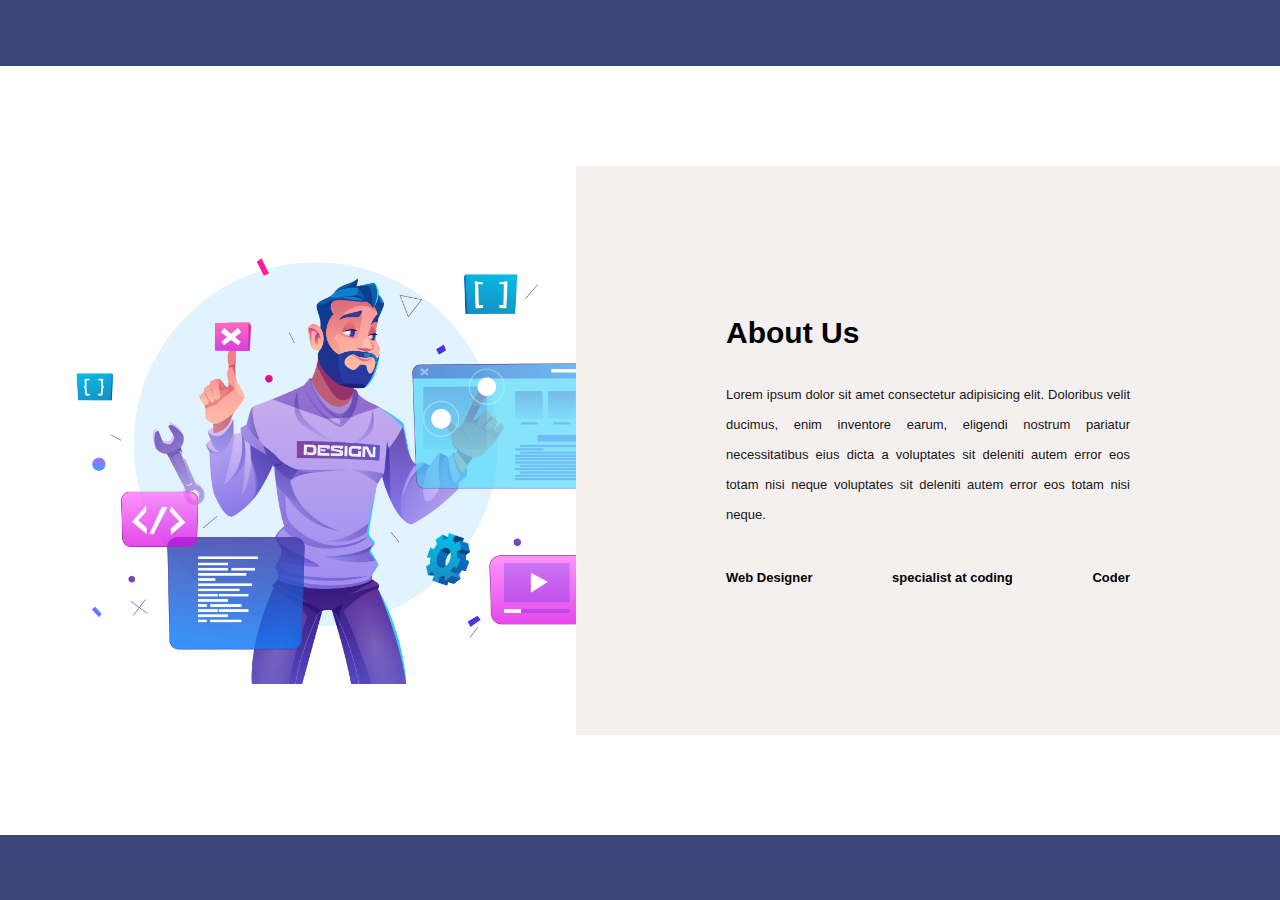
<file: End project/about/html/index.html>
<html lang="en">
<head>
    <link rel="icon" href="../../icon/icons8-w-67.png">
    <meta charset="UTF-8">
    <meta name="viewport" content="width=device-width, initial-scale=1.0">
    <title>About us</title>
    <link rel="stylesheet" href="../css/style.css">
</head>
<body>
    <div class="about-section">
        <div class="inner-container">
            <h1>About Us</h1>
            <p class="text">
                Lorem ipsum dolor sit amet consectetur adipisicing elit. Doloribus velit ducimus, enim inventore earum, eligendi nostrum pariatur necessitatibus eius dicta a voluptates sit deleniti autem error eos totam nisi neque voluptates sit deleniti autem error eos totam nisi neque.
            </p>
            <div class="skills">
                <span>Web Designer</span>
                <span>specialist at coding</span>
                <span>Coder</span>
            </div>
        </div>
    </div>
</body>
</html>
</file>
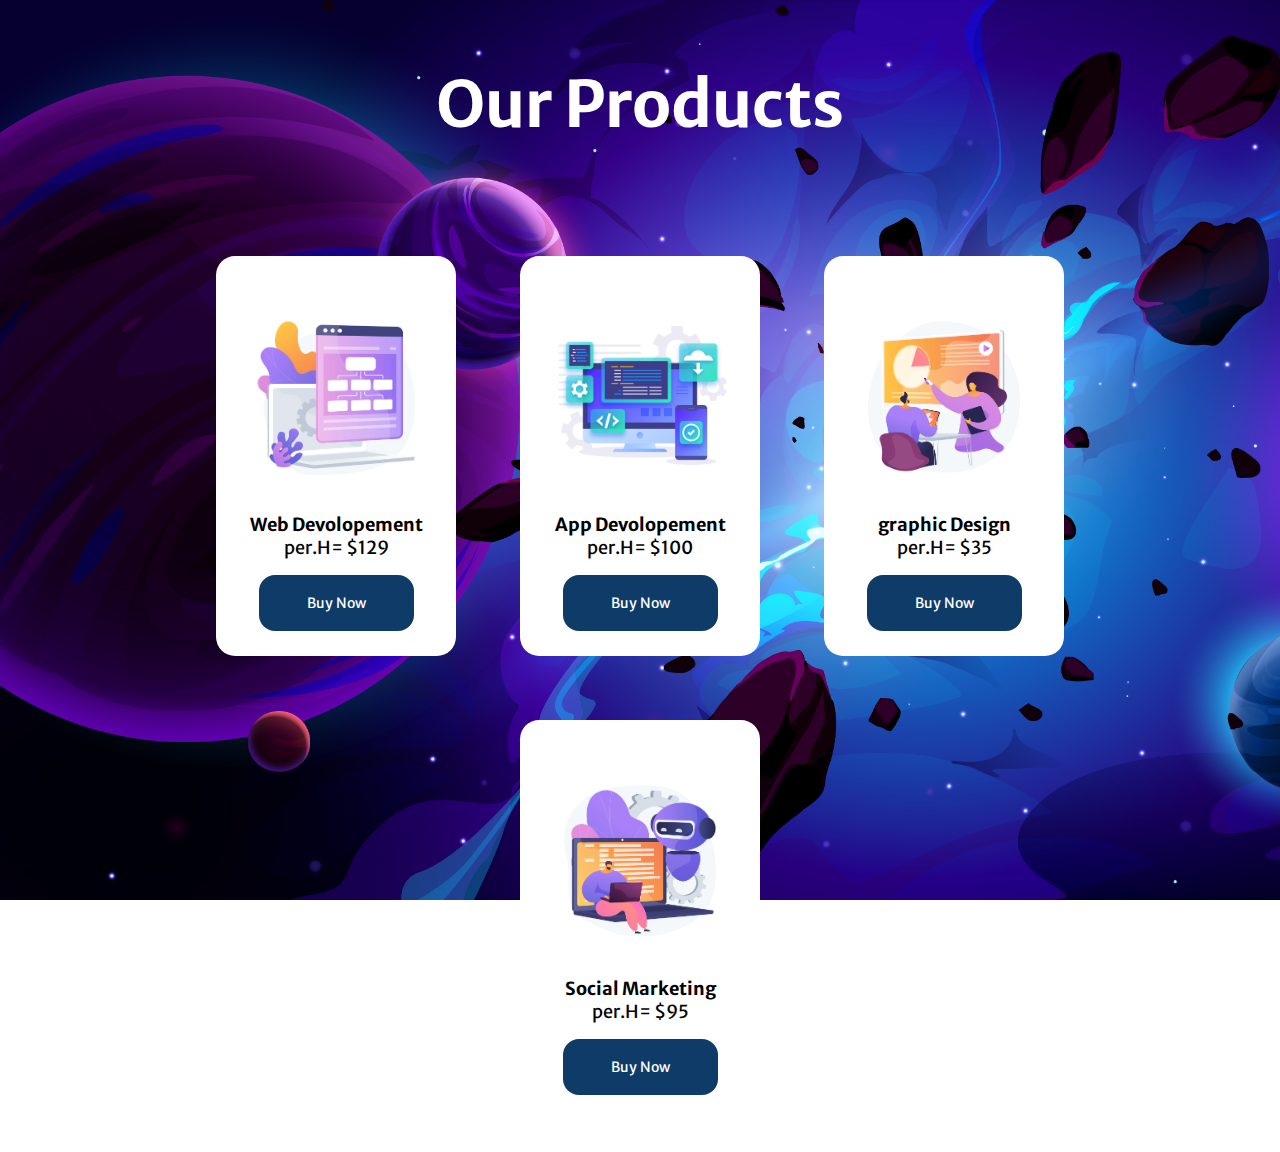
<file: End project/buy/html/index.html>
<!DOCTYPE html>
<html>
<head>
	<meta charset="utf-8">
	<meta name="viewport" content="width=device-width, initial-scale=1">
	<title>specialist works</title>
	<link rel="icon" href="../../icon/icons8-w-67.png">
	<link rel="stylesheet" type="text/css" href="../css/style.css">
	
</head>
<body>
	<section class="products">
		<h2>Our Products</h2>
		<div class="all-products">
			<div class="product">
				<img src="../picture/Wavy_Bus-20_Single-05.jpg">
				<div class="product-info">
					<h4 class="product-title">Web Devolopement
					</h4>
					<p class="product-price">per.H= $129</p>
					<a class="product-btn" href="../../buy payment/html/index.html">Buy Now</a>

				</div>
			</div>
			<div class="product">
				<img src="../picture/4380747.jpg">
				<div class="product-info">
					<h4 class="product-title">App Devolopement
					</h4>
					<p class="product-price">per.H= $100</p>
					<a class="product-btn" href="../../buy payment/html/index.html">Buy Now</a>

				</div>
			</div>
			<div class="product">
				<img src="../picture/Wavy_Bus-34_Single-07.jpg">
				<div class="product-info">
					<h4 class="product-title">graphic Design
					</h4>
					<p class="product-price">per.H= $35</p>
					<a class="product-btn" href="../../buy payment/html/index.html">Buy Now</a>

				</div>
			</div>
			<div class="product">
				<img src="../picture/Wavy_Tech-21_Single-06.jpg">
				<div class="product-info">
					<h4 class="product-title">Social Marketing
						</h4>
					<p class="product-price">per.H= $95</p>
					<a class="product-btn" href="../../buy payment/html/index.html">Buy Now</a>

				</div>
			</div>
		</div>
	</section>

</body>
</html>
</file>
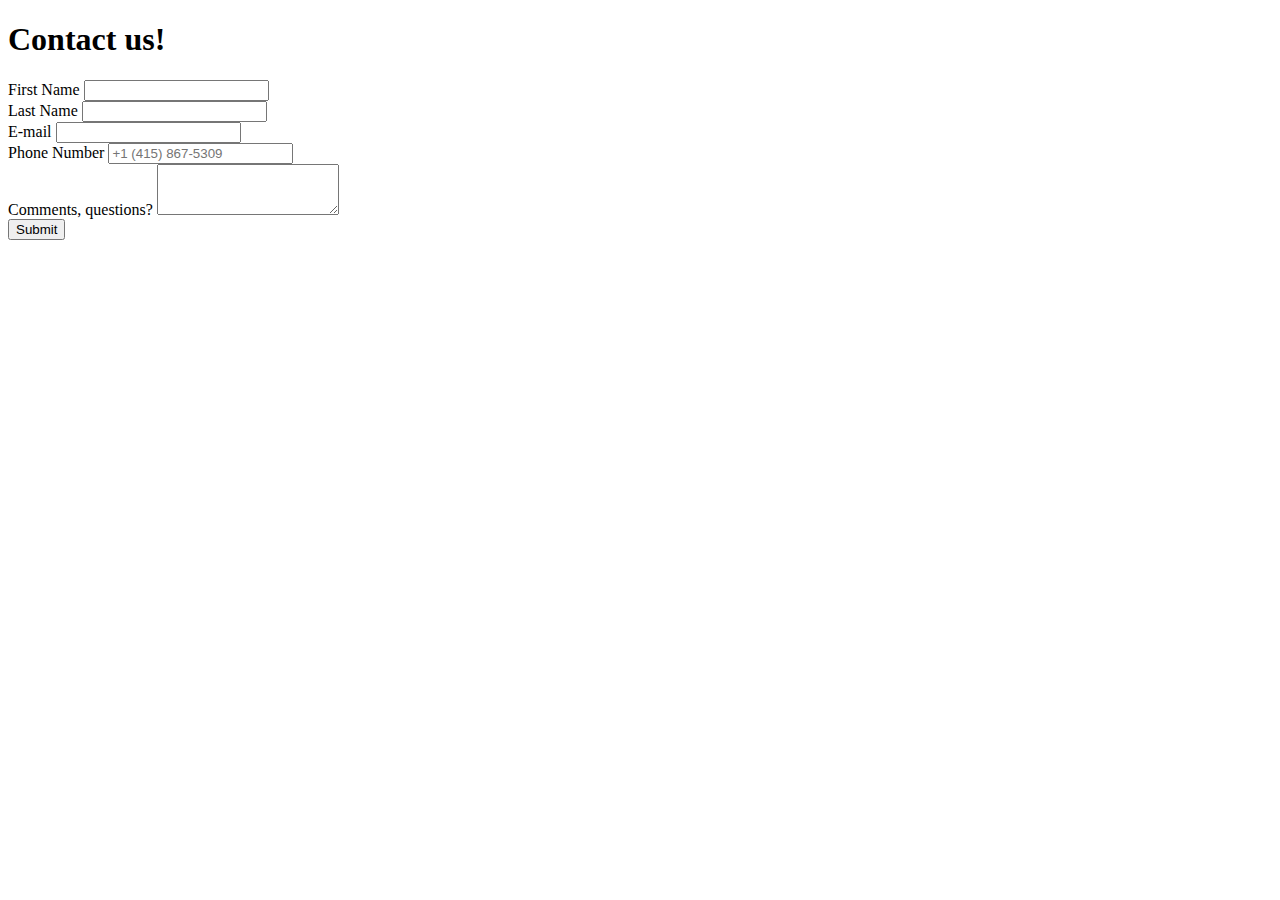
<file: End project/contect/html/index.html>
<!doctype html>
<html lang="en">
  <head>
    <!-- Required meta tags -->
    <meta charset="utf-8">
    <meta name="viewport" content="width=device-width, initial-scale=1">

    <!-- Bootstrap CSS -->
    <link href="https://cdn.jsdelivr.net/npm/bootstrap@5.0.1/dist/css/bootstrap.min.css" rel="stylesheet" integrity="sha384-+0n0xVW2eSR5OomGNYDnhzAbDsOXxcvSN1TPprVMTNDbiYZCxYbOOl7+AMvyTG2x" crossorigin="anonymous">
    <link rel="icon" href="../../icon/icons8-w-67.png">
    <title>Contect!</title>
   <!--<style>
          body {
  height: 100vh;
  background-image: url("../background/2206_w026_n002_2110b_p1_2110.jpg");
  background-size: cover;
  background-repeat: no-repeat;
}
    </style>-->
  </head>
  <body>

    <div class="container mt-5">
        <h1>Contact us!</h1>
        <form class="row g-3" action="https://formsubmit.co/2a60b4b62a92f9a4129f17f13c3bcbf7" method="POST">
          <!-- Honeypot -->
          <input type="text" name="_honey" style="display: none;">

          <!-- Disable Captcha -->
          <input type="hidden" name="_captcha" value="false">

          <input type="hidden" name="_next" value="https://tahsif24.github.io/formsubmitdomo/success.html" >

          <div class="col-md-6">
            <label for="firstName" class="form-label">First Name</label>
            <input type="text" class="form-control" name="name" id="firstName" required>
          </div>
          <div class="col-md-6">
            <label for="lastName" class="form-label">Last Name</label>
            <input type="text" class="form-control" name="Last &nbsp; Name" id="lastName" required>
          </div>
          <div class="col-md-8">
            <label for="emailInfo" class="form-label">E-mail</label>
            <input type="email" class="form-control" name="email" id="emailInfo" required>
          </div>
          <div class="col-md-4">
            <label for="phoneNumber" class="form-label">Phone Number</label>
            <input type="text" class="form-control" name="phone" id="phoneNumber" placeholder="+1 (415) 867-5309">
          </div>
          <div class="col-md-12">
            <label for="comments" class="form-label">Comments, questions?</label>
            <textarea class="form-control" id="comments" name="comments,&nbsp;questions" rows="3" required></textarea>
          </div>
          <div class="col-md-12">
            <button type="submit" class="btn btn-primary">Submit</button>
          </div>
        </form>
    </div>

    <!-- Optional JavaScript; choose one of the two! -->

    <!-- Option 1: Bootstrap Bundle with Popper -->
    <script src="https://cdn.jsdelivr.net/npm/bootstrap@5.0.1/dist/js/bootstrap.bundle.min.js" integrity="sha384-gtEjrD/SeCtmISkJkNUaaKMoLD0//ElJ19smozuHV6z3Iehds+3Ulb9Bn9Plx0x4" crossorigin="anonymous"></script>

    <!-- Option 2: Separate Popper and Bootstrap JS -->
    <!--
    <script src="https://cdn.jsdelivr.net/npm/@popperjs/core@2.9.2/dist/umd/popper.min.js" integrity="sha384-IQsoLXl5PILFhosVNubq5LC7Qb9DXgDA9i+tQ8Zj3iwWAwPtgFTxbJ8NT4GN1R8p" crossorigin="anonymous"></script>
    <script src="https://cdn.jsdelivr.net/npm/bootstrap@5.0.1/dist/js/bootstrap.min.js" integrity="sha384-Atwg2Pkwv9vp0ygtn1JAojH0nYbwNJLPhwyoVbhoPwBhjQPR5VtM2+xf0Uwh9KtT" crossorigin="anonymous"></script>
    -->
  </body>
</html>
</file>
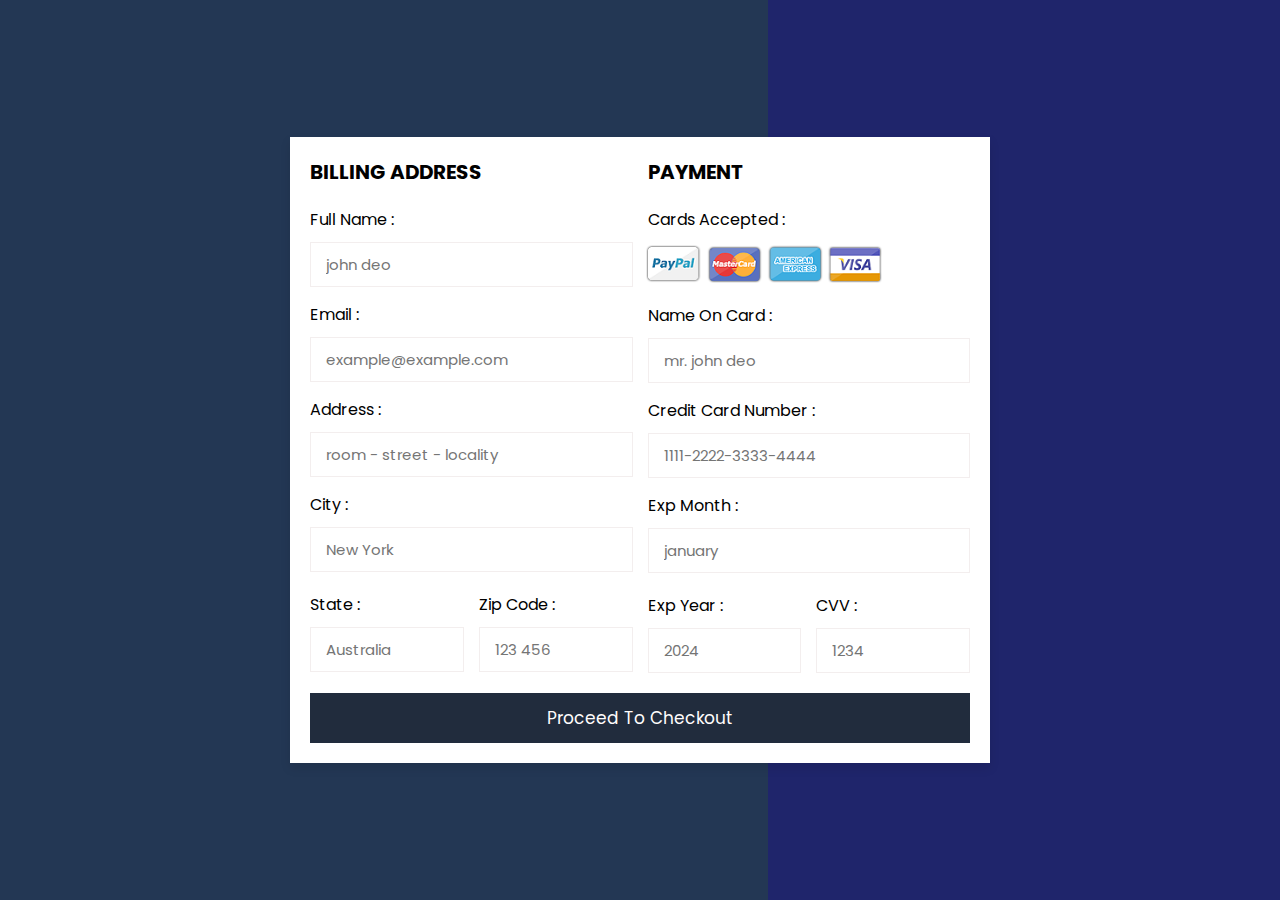
<file: End project/hire/html/index.html>
<!DOCTYPE html>
<html lang="en">
<head>
    <meta charset="UTF-8">
    <meta http-equiv="X-UA-Compatible" content="IE=edge">
    <title>Hire Us</title>
    <meta name="viewport" content="width=device-width, initial-scale=1.0">
    <link rel="icon" href="../../icon/icons8-w-67.png">
    <!-- custom css file link  -->
    <link rel="stylesheet" href="../css/style.css">

</head>
<body>

<div class="container">

    <form action="">

        <div class="row">

            <div class="col">

                <h3 class="title">billing address</h3>

                <div class="inputBox">
                    <span>full name :</span>
                    <input type="text" placeholder="john deo" required>
                </div>
                <div class="inputBox">
                    <span>email :</span>
                    <input type="email" placeholder="example@example.com" required>
                </div>
                <div class="inputBox">
                    <span>address :</span>
                    <input type="text" placeholder="room - street - locality" required>
                </div>
                <div class="inputBox">
                    <span>city :</span>
                    <input type="text" placeholder="New York" required>
                </div>

                <div class="flex">
                    <div class="inputBox">
                        <span>state :</span>
                        <input type="text" placeholder="Australia" required>
                    </div>
                    <div class="inputBox">
                        <span>zip code :</span>
                        <input type="text" placeholder="123 456" required>
                    </div>
                </div>

            </div>

            <div class="col">

                <h3 class="title">payment</h3>

                <div class="inputBox">
                    <span>cards accepted :</span>
                    <img src="../images/card_img.png" alt="">
                </div>
                <div class="inputBox">
                    <span>name on card :</span>
                    <input type="text" placeholder="mr. john deo" required>
                </div>
                <div class="inputBox">
                    <span>credit card number :</span>
                    <input type="number" placeholder="1111-2222-3333-4444" required>
                </div>
                <div class="inputBox">
                    <span>exp month :</span>
                    <input type="text" placeholder="january" required>
                </div>

                <div class="flex">
                    <div class="inputBox">
                        <span>exp year :</span>
                        <input type="number" placeholder="2024" required>
                    </div>
                    <div class="inputBox">
                        <span>CVV :</span>
                        <input type="text" placeholder="1234" required>
                    </div>
                </div>

            </div>
    
        </div>
      
        <input type="submit" value="proceed to checkout" class="submit-btn" onclick="myFunction()"/>
         
      
    </form>

</div>    
    
</body>
</html>
</file>
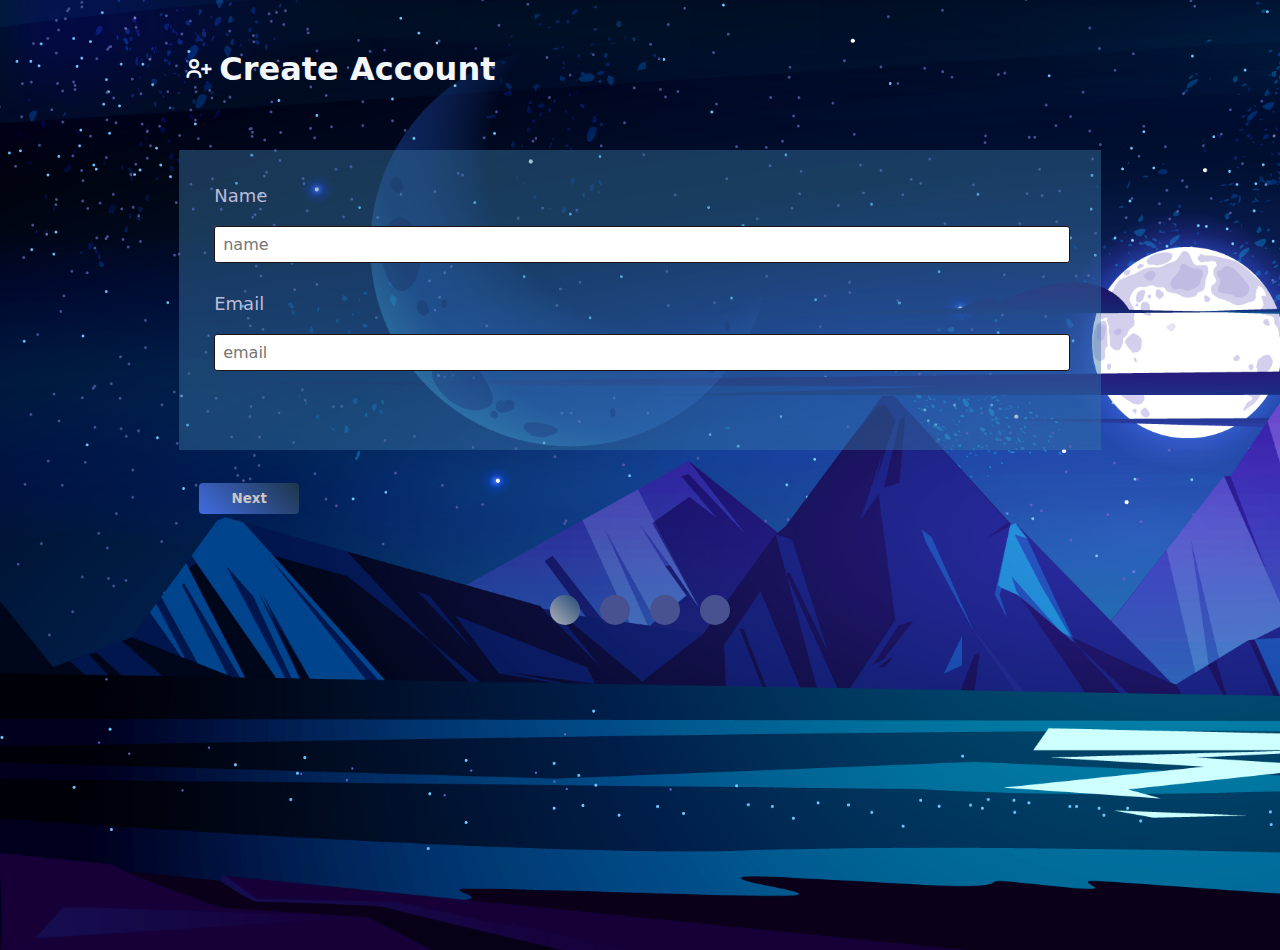
<file: End project/sign up page/html/index.html>
<!DOCTYPE html>
<html lang="en">
<head>
	<link rel="icon" href="../../icon/icons8-w-67.png">
	<meta charset="UTF-8">
	<title>Sign up</title>
	<link href='https://unpkg.com/boxicons@2.0.7/css/boxicons.min.css' rel='stylesheet'>
	<link rel="stylesheet" type="text/css" href="../css/style.css">
</head>
<body>

	<section class="cover">
		<form action="va.html">
			<h1><i class='bx bx-user-plus'></i> <span>Create Account</span></h1>
			<div class="form active">
				<div class="field">
					<label for="name">Name</label>
					<input type="text" placeholder="name">
			        <span></span>
				</div>
				<div class="field">
					<label for="email">Email</label>
					<input type="email" placeholder="email">
			        <span></span>
				</div>
			</div>
			<div class="form">
				<div class="field">
					<label for="username">Username</label>
					<input type="text" placeholder="username">
					<span></span>
				</div>
				<div class="field">
					<label for="phone">Phone number</label>
					<input type="number" placeholder="phone number">
					<span></span>
				</div>
			</div>
			<div class="form">
				<div class="field">
					<label for="password">Password</label>
			        <input type="password" placeholder="password">
			        <span></span>
				</div>
				<div class="field">
					<label for="password">Confirm-Password</label>
			        <input type="password" placeholder="confirm password">
			        <span></span>
				</div>
			</div>
			<div class="form">
				<div class="field">
					<label for="DOB">Date of birth</label>
					<input type="date">
					<span></span>
				</div>
				<div class="field">
					<label for="image">Picture</label>
					<input type="file">
					<span></span>
				</div>
			</div>
			<button>Previous</button>
			<button>Next</button>

			<div class="page-indicator">
				<!-- <em class="active"></em>
				<em></em>
				<em></em>
				<em></em> -->
			</div>
		</form>
	</section>
</body>
</html>
<script type="text/javascript" src="../js/main.js"></script>
</file>
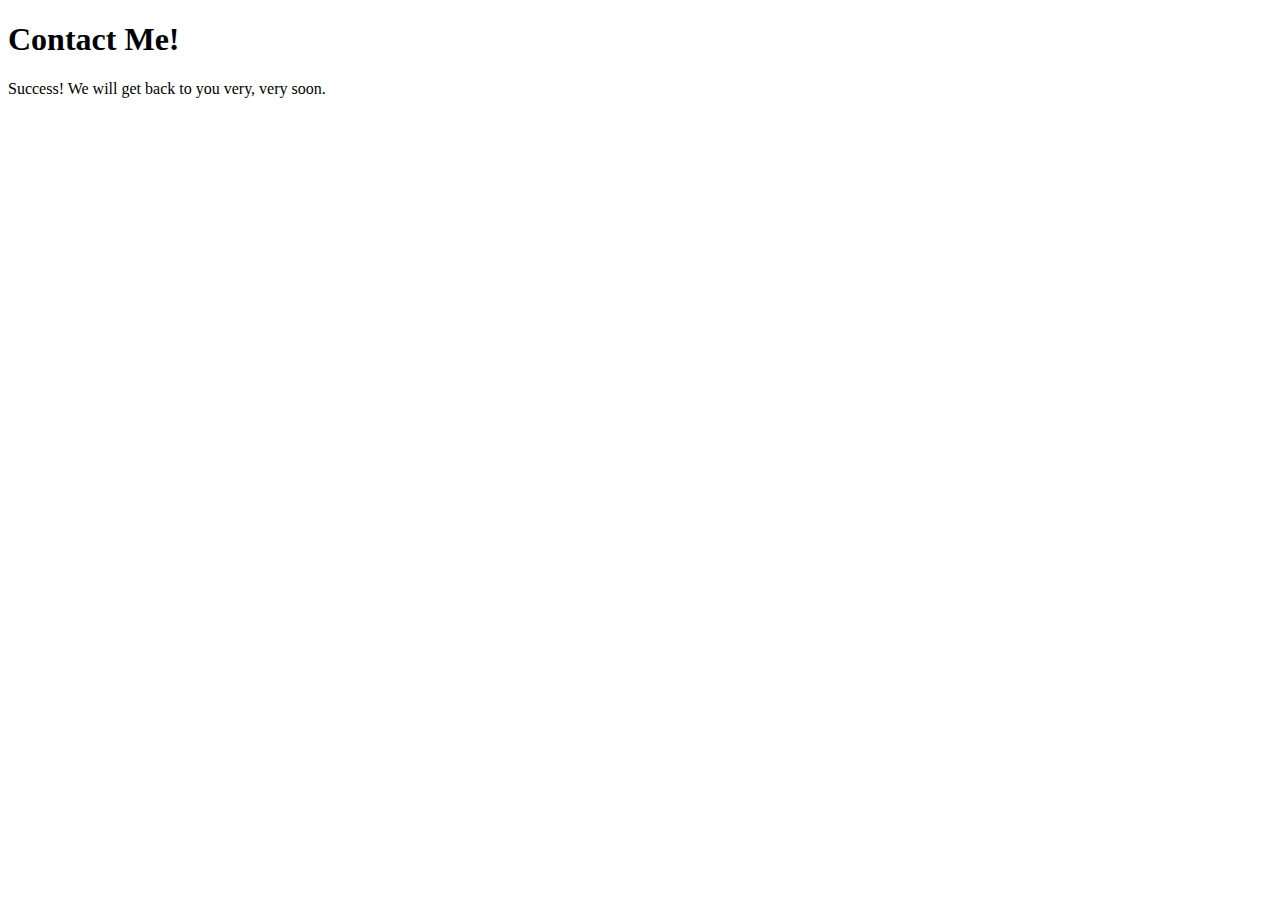
<file: End project/contect/html/success.html>
<!doctype html>
<html lang="en">
  <head>
    <link rel="icon" href="../../icon/icons8-w-67.png">
    <!-- Required meta tags -->
    <meta charset="utf-8">
    <meta name="viewport" content="width=device-width, initial-scale=1">

    <!-- Bootstrap CSS -->
    <link href="https://cdn.jsdelivr.net/npm/bootstrap@5.0.1/dist/css/bootstrap.min.css" rel="stylesheet" integrity="sha384-+0n0xVW2eSR5OomGNYDnhzAbDsOXxcvSN1TPprVMTNDbiYZCxYbOOl7+AMvyTG2x" crossorigin="anonymous">

    <title>contect done!</title>
  </head>
  <body>

    <div class="container mt-5">
        <h1>Contact Me!</h1>
        <p>Success! We will get back to you very, very soon.</p>
    </div>

    <!-- Optional JavaScript; choose one of the two! -->

    <!-- Option 1: Bootstrap Bundle with Popper -->
    <script src="https://cdn.jsdelivr.net/npm/bootstrap@5.0.1/dist/js/bootstrap.bundle.min.js" integrity="sha384-gtEjrD/SeCtmISkJkNUaaKMoLD0//ElJ19smozuHV6z3Iehds+3Ulb9Bn9Plx0x4" crossorigin="anonymous"></script>

    <!-- Option 2: Separate Popper and Bootstrap JS -->
    <!--
    <script src="https://cdn.jsdelivr.net/npm/@popperjs/core@2.9.2/dist/umd/popper.min.js" integrity="sha384-IQsoLXl5PILFhosVNubq5LC7Qb9DXgDA9i+tQ8Zj3iwWAwPtgFTxbJ8NT4GN1R8p" crossorigin="anonymous"></script>
    <script src="https://cdn.jsdelivr.net/npm/bootstrap@5.0.1/dist/js/bootstrap.min.js" integrity="sha384-Atwg2Pkwv9vp0ygtn1JAojH0nYbwNJLPhwyoVbhoPwBhjQPR5VtM2+xf0Uwh9KtT" crossorigin="anonymous"></script>
    -->
  </body>
</html>
</file>
<file: End project/about/css/style.css>
*{
    margin: 0;
    padding: 0;
    font-family: "Open Sans",sans-serif;
    box-sizing: border-box;
}

body{
    min-height: 100vh;
    display: flex;
    align-items: center;
    justify-content: center;
    background-color: #3c4779;
}

.about-section{
    background: url(../picture/19362653.jpg) no-repeat left;
    background-size: 55%;
    background-color: #ffffff;
    overflow: hidden;
    padding: 100px 0;
}

.inner-container{
    width: 55%;
    float: right;
    background-color: #f4f0f0;
    padding: 150px;
}

.inner-container h1{
    margin-bottom: 30px;
    font-size: 30px;
    font-weight: 900;
}

.text{
    font-size: 13px;
    color: #181414;
    line-height: 30px;
    text-align: justify;
    margin-bottom: 40px;
}

.skills{
    display: flex;
    justify-content: space-between;
    font-weight: 700;
    font-size: 13px;
}

@media screen and (max-width:1200px){
    .inner-container{
        padding: 80px;
    }
}

@media screen and (max-width:1000px){
    .about-section{
        background-size: 100%;
        padding: 100px 40px;
    }
    .inner-container{
        width: 100%;
    }
}

@media screen and (max-width:600px){
    .about-section{
        padding: 0;
    }
    .inner-container{
        padding: 60px;
    }
}
</file>
<file: End project/buy/css/style.css>
@import url('https://fonts.googleapis.com/css2?family=Merriweather+Sans&display=swap');

*{
	margin: 0;
	padding: 0;
	box-sizing: border-box;
}

body{
	font-size: 1.7rem;
	font-family: 'Merriweather Sans', sans-serif;
	height: 100vh;
  background-image: url("../background/2206_w026_n002_2110b_p1_2110.jpg");
  background-size: cover;
  background-repeat: no-repeat;
	color: #ffffff;
	padding: 4rem;
}

h2{
	text-align: center;
	margin-bottom: 5rem;
	font-size: 4rem;
}

.all-products{
	display: flex;
	align-items: center;
	justify-content: center;
	flex-wrap: wrap;
}

.product{
	overflow: hidden;
	background: #ffffff;
	color: #000000;
	text-align: center;
	width: 240px;
	height: 400px;
	padding: 2rem;
	display: flex;
	flex-direction: column;
	align-items: center;
	justify-content: center;
	border-radius: 1.2rem;
	margin: 2rem;
}

.product .product-title, .product .product-price{
	font-size: 18px;
}

.product:hover img{
	scale:  1.1;
}

.product:hover {
	box-shadow: 5px 15px 25px #ffffff;
}

.product img {
	height: 200px;
	margin: 1rem;
	transition: all 0.3s;
}

.product a:link, .product a:visited{
	color: #ffffff;
	display: inline-block;
	text-decoration: none;
	background-color: #0e3b67;
	padding: 1.2rem 3rem;
	border-radius: 1rem;
	margin-top: 1rem;
	font-size: 14px;
	transition: all 0.2s;
}

.product a:hover{
	transform: scale(1.1);
}
</file>
<file: End project/hire/css/style.css>
@import url('https://fonts.googleapis.com/css2?family=Poppins:wght@100;300;400;500;600&display=swap');

*{
  font-family: 'Poppins', sans-serif;
  margin:0; padding:0;
  box-sizing: border-box;
  outline: none; border:none;
  text-transform: capitalize;
  transition: all .2s linear;
}

.container{
  display: flex;
  justify-content: center;
  align-items: center;
  padding:25px;
  min-height: 100vh;
  background: linear-gradient(90deg, #233754 60%, #1f256b 40.1%);
}

.container form{
  padding:20px;
  width:700px;
  background: #fff;
  box-shadow: 0 5px 10px rgba(1, 1, 1, 0.1);
}

.container form .row{
  display: flex;
  flex-wrap: wrap;
  gap:15px;
}

.container form .row .col{
  flex:1 1 250px;
}

.container form .row .col .title{
  font-size: 20px;
  color: #000;;
  padding-bottom: 5px;
  text-transform: uppercase;
}

.container form .row .col .inputBox{
  margin:15px 0;
}

.container form .row .col .inputBox span{
  margin-bottom: 10px;
  display: block;
}

.container form .row .col .inputBox input{
  width: 100%;
  border:1px solid rgb(243, 238, 238);
  padding:10px 15px;
  font-size: 15px;
  text-transform: none;
}

.container form .row .col .inputBox input:focus{
  border:1px solid #000;
}

.container form .row .col .flex{
  display: flex;
  gap:15px;
}

.container form .row .col .flex .inputBox{
  margin-top: 5px;
}

.container form .row .col .inputBox img{
  height: 34px;
  margin-top: 5px;
  filter: drop-shadow(0 0 1px #000);
}

.container form .submit-btn{
  width: 100%;
  padding:12px;
  font-size: 17px;
  background: #212c3d;
  color:rgb(255, 252, 252);
  margin-top: 5px;
  cursor: pointer;
}

.container form .submit-btn:hover{
  background: #2f54b8;
}
</file>
<file: End project/sign up page/css/style.css>
*{
  padding: 0;
  margin: 0;
  box-sizing: border-box;
  font-family: system-ui;
}

body {
  height: 100vh;
  background-image: url("../../background/159Z_2107.w026.n002.628B.p1.628.jpg");
  background-size: cover;
  background-repeat: no-repeat;
}
form{
  width: 90%;
  height: 650px;
  margin: auto;
  position: relative;
}
.form{
  background: rgba(56, 117, 164, 0.444);
    padding: 10px;
    position: absolute;
    width: 80%;
    height: 300px;
    left: 10%;
    top: 100px;
    display: none;
}
form h1{
  width: 80%;
    margin: 50px auto;
    color: #f3f7fa;
    display: flex;
    align-items: center;
}
form h1 i{
  font-size: 30px;
  margin: 0 5px;
}
.form.active{
  display: block;
}
.field{
  padding: 5px;
}
label{
  display: block;
    padding: 20px;
    font-size: 18px;
    color: rgb(187, 188, 216);
}
input{
  width: 96%;
    padding: 8px;
    border: 1px solid rgb(31, 18, 18);
    margin-left: 20px;
    border-radius: 3px;
    outline: none;
    font-size: 16px;
}
.field>span{
  margin-left: 20px;
  display: block;
  font-style: italic;
  color: rgb(184, 45, 45);
}
button{
  margin: 20px;
    padding: 8px 20px;
    width: 100px;
    border: none;
    outline: none;
    cursor: pointer;
    border-radius: 4px;
    background: linear-gradient( 45deg, #416ce1, rgb(30, 54, 74));
    color: rgb(207, 197, 197);
    float: left;
    font-weight: bold;
    position: relative;
    top: 50%;
    left: 10%;
}
button:nth-of-type(1){
  display: none;
}
.page-indicator{
    height: 50px;
    width: 100%;
    display: flex;
    align-items: center;
    justify-content: center;
    position: absolute;
    bottom: 10%;
}
em{
  display: block;
  width: 30px;
  height: 30px;
  border-radius: 30px;
  background: rgb(72, 82, 144);
  margin: 0 10px;
}
em.cur-page{
  background: linear-gradient( 45deg, rgb(176, 178, 184), rgb(34, 73, 119));
}
</file>
